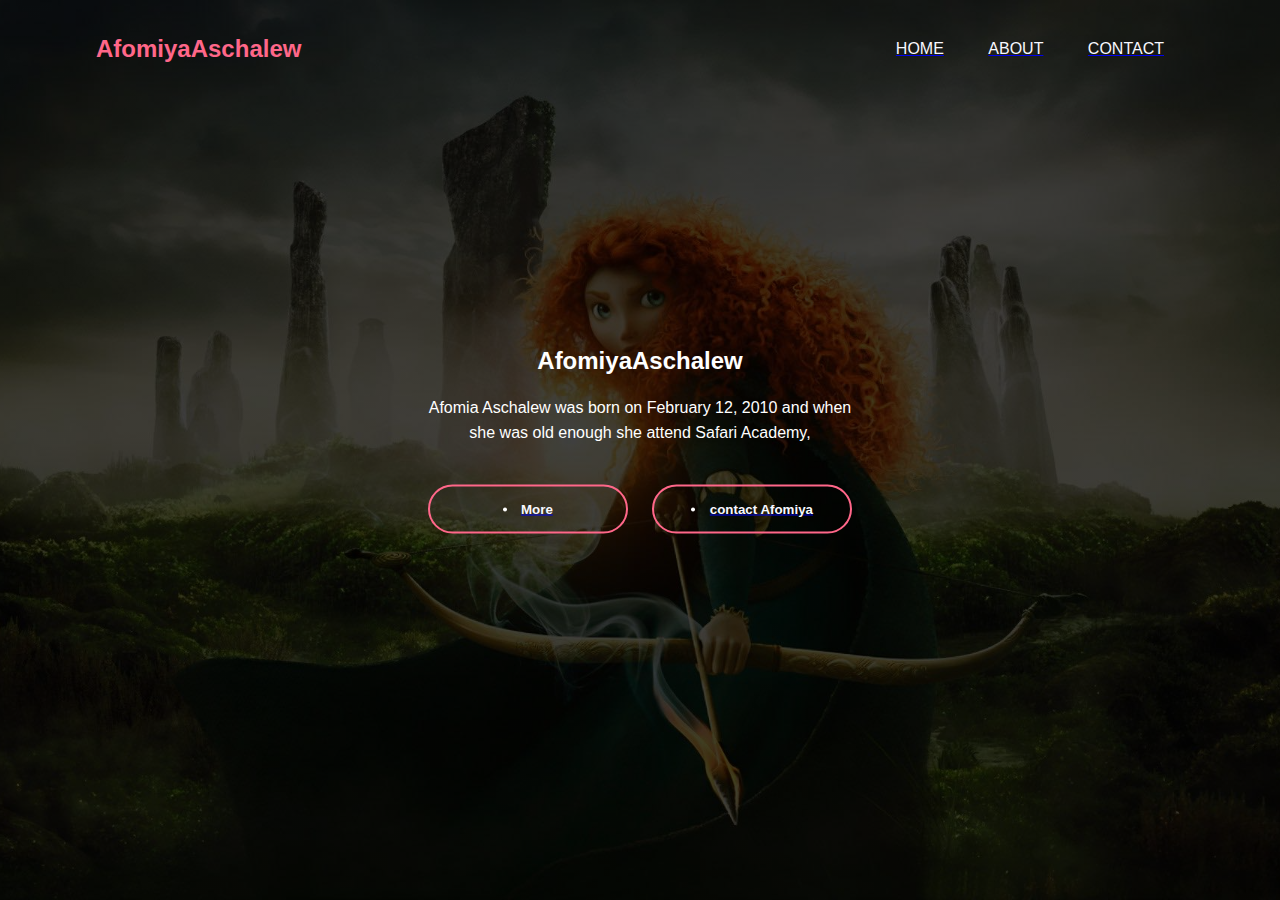
<file: index.html>
<html >
<head>
    <title>My Website - Home</title>
    <link rel="stylesheet" href="styles.css">
    </head>
    <body>
        <div class="banner">
            <div class="navbar">
                <h2 class="logo"><font color="#ff6789">AfomiyaAschalew</font></h2>
                <ul>
                    <li><a href="index.html"><font color="#f8f8ff"> Home </font></a></li>
                    <li><a href="about.html"><font color="#f8f8ff"> About</font></a></li>
                    <li><a href="contact.html"><font color="#f8f8ff"> contact</font></a></li>
                </ul>
            </div>
        <div class="content">
            <h2>AfomiyaAschalew</h2>
            <p>Afomia Aschalew was born on February 12, 2010 and when <br>she was old enough she attend  Safari Academy, </p>
           <div>
            <button type="button"> <li><a href="about.html"><font color="#f8f8ff"> More </font></a></li><span></span></button>
            <button type="button"><li><a href="contact23.html"><font color="#f8f8ff"> contact Afomiya </font></a></li><span></span></button><span></span></button>
            
            </body>
            </html>
        
        </div>
        </div>
        <footer>
</file>
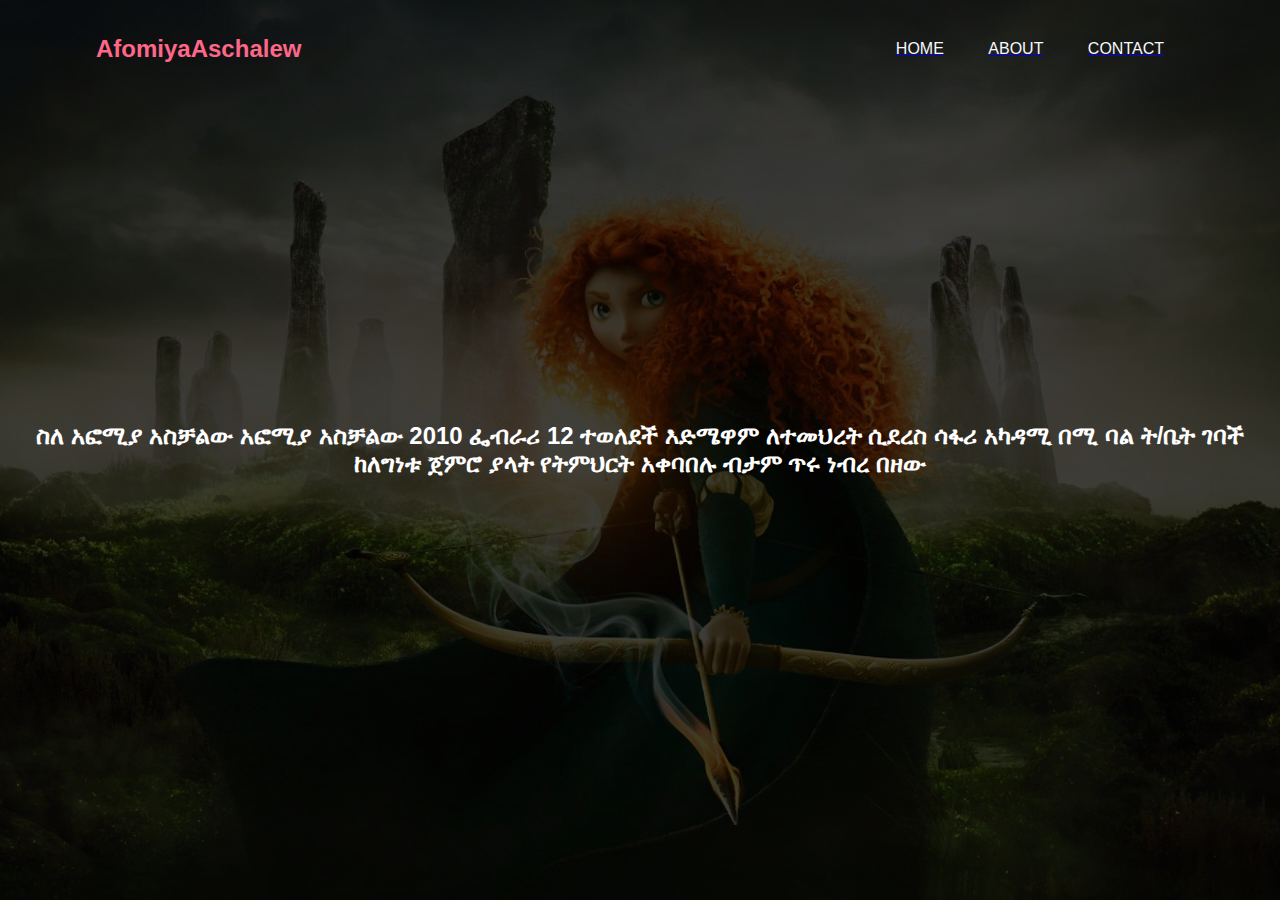
<file: about.html>
<html >
<head>
    <title>My Website - Home</title>
    <link rel="stylesheet" href="styles.css">
    </head>
    <body>
        <div class="banner">
            <div class="navbar">
                <h2 class="logo"><font color="#ff6789">AfomiyaAschalew</font></h2>
                <ul>
                    <li><a href="index.html"><font color="#f8f8ff"> home </font></a></li>
                    <li><a href="about.html"><font color="#f8f8ff"> About</font></a></li>
                    <li><a href="contact.html"><font color="#f8f8ff"> contact </font></a></li>
                </ul>
            </div>
        <div class="content">
            <h2>ስለ አፎሚያ አስቻልው 
                አፎሚያ አስቻልው 2010 ፌብራሪ 12 ተወለደች እድሜዋም ለተመህረት ሲደረስ ሳፋሪ አካዳሚ በሚ ባል  ት/ቤት ገባች ከለግነቱ ጀምሮ ያላት የትምህርት አቀባበሉ ብታም ጥሩ ነብረ በዘው 
                
                </h2>
</file>
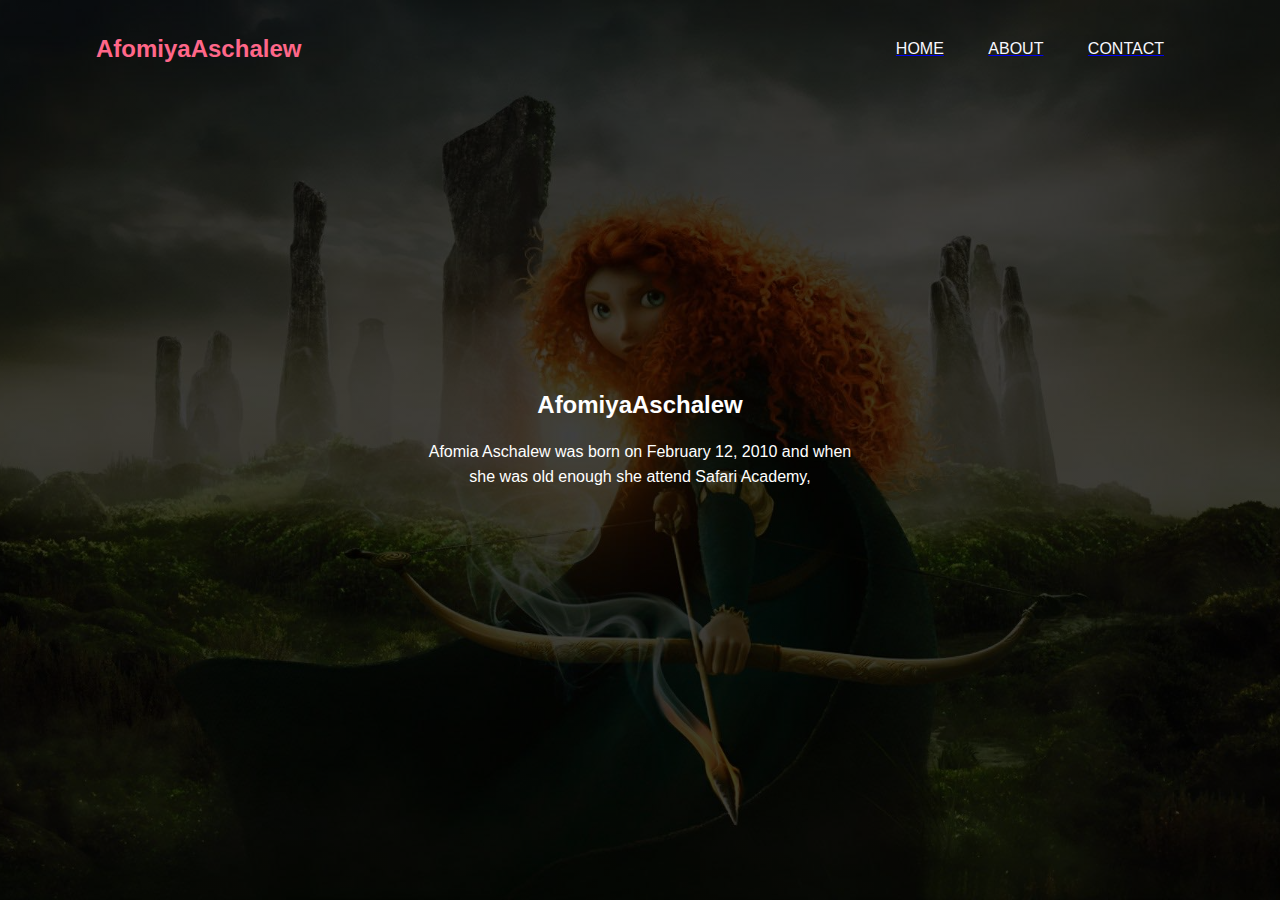
<file: about67.html>
<html >
<head>
    <title>My Website - Home</title>
    <link rel="stylesheet" href="styles.css">
    </head>
    <body>
        <div class="banner">
            <div class="navbar">
                <h2 class="logo"><font color="#ff6789">AfomiyaAschalew</font></h2>
                <ul>
                    <li><a href="index.html"><font color="#f8f8ff"> Home </font></a></li>
                    <li><a href="about.html"><font color="#f8f8ff"> About</font></a></li>
                    <li><a href="contact23.html"><font color="#f8f8ff"> contact</font></a></li>
                </ul>
            </div>
        <div class="content">
            <h2>AfomiyaAschalew</h2>
            <p>Afomia Aschalew was born on February 12, 2010 and when <br>she was old enough she attend  Safari Academy, </p>
           <div>
</file>
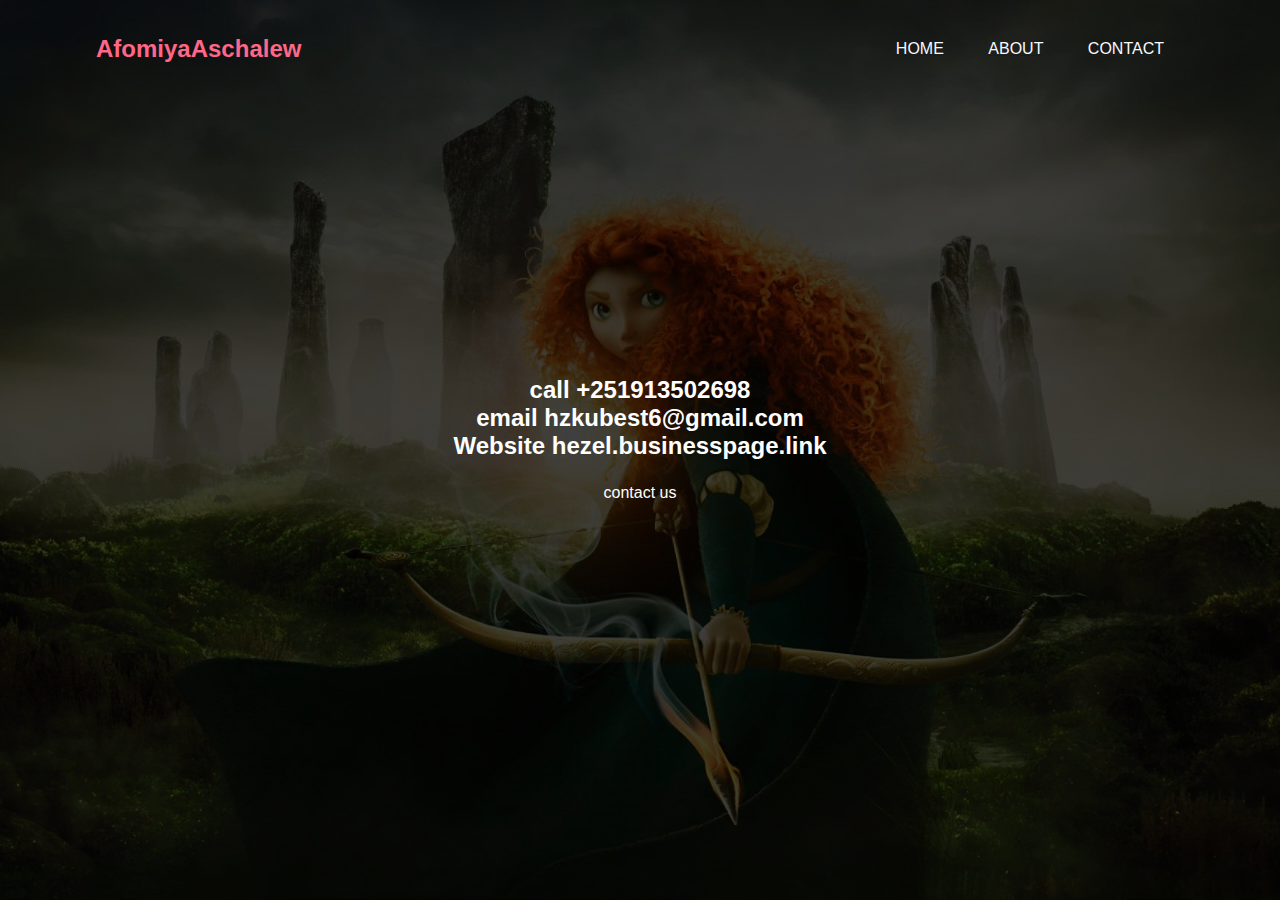
<file: contact.html>
<html >
<head>
    <title>My Website - Home</title>
    <link rel="stylesheet" href="style3.css">
    </head>
    <body>
        <div class="banner">
            <div class="navbar">
                <h2 class="logo"><font color="#ff6789">AfomiyaAschalew</font></h2>
                <ul>
                    <li><a href="index.html"><font color="#f8f8ff"> Home </font></a></li>
                    <li><a href="about.html"><font color="#f8f8ff"> About</font></a></li>
                    <li><a href="contact.html"><font color="#f8f8ff"> contact</font></a></li>
                </ul>
            </div>
        <div class="content">
            <h2>call +251913502698</h2>
            <h2>email hzkubest6@gmail.com</h2>
            <h2>Website hezel.businesspage.link</h2>
            <p>contact us  </p>
           <div>
</file>
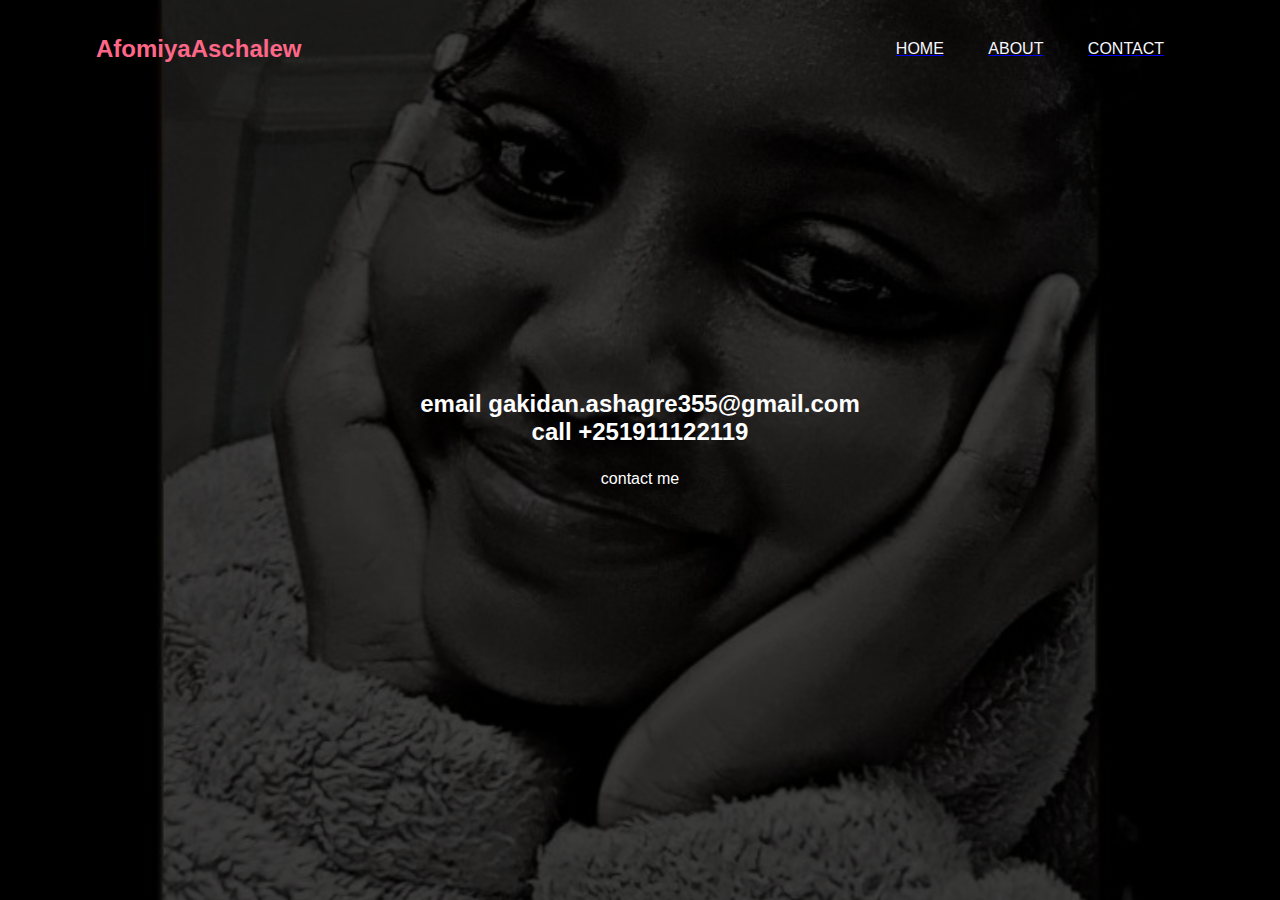
<file: contact23.html>
<html >
<head>
    <title>My Website - Home</title>
    <link rel="stylesheet" href="style7.css">
    </head>
    <body>
        <div class="banner">
            <div class="navbar">
                <h2 class="logo"><font color="#ff6789">AfomiyaAschalew</font></h2>
                <ul>
                    <li><a href="index.html"><font color="#f8f8ff"> Home </font></a></li>
                    <li><a href="about.html"><font color="#f8f8ff"> About</font></a></li>
                    <li><a href="contact.html"><font color="#f8f8ff"> contact</font></a></li>
                </ul>
            </div>
        <div class="content">
            <h2>email gakidan.ashagre355@gmail.com</h2>
            <h2>call +251911122119</h2>
         <p> contact me </p>
           <div>
           
        </div>
</file>
<file: styles.css>
*{
    margin: 0;
    padding: 0;
    font-family: 'Gill Sans', 'Gill Sans MT', Calibri, 'Trebuchet MS', sans-serif;
}
.banner{
    width: 100%;
    height: 100vh;
    background-image: linear-gradient(rgba(0,0,0,0.75),rgba(0,0,0,0.75)),url(R.jfif);
    background-size: cover;
    background-position: center;
}
.navbar{
    width: 85% ;
    margin: auto;
    padding: 35px 0;
    display: flex;
    align-items: center;
    justify-content: space-between;
}
.logo{
    width: 120px;
    cursor: pointer;
}
.navbar ul li{
    list-style: none;
    display: inline-block;
    margin: 0 20px;
    position: relative;
}

.navbar ul li{
    text-decoration: none;
    color: #fff;
    text-transform: uppercase;
}
.navbar ul li::after{
  content: '';
  height: 3px;
  width: 0%;
  background:#ff6789;
  position: absolute;
  left: 0;
  bottom: -10px;
  transition: 0.5s;
}
.navbar ul li:hover::after{
    width: 100%;
}
.content{
    width: 100%;
    position: absolute;
    top: 50%;
    transform: translateY(-50%);
    text-align: center;
    color: #fff;
}
.content h1 {
    font-size: 70px;
    margin-top: 80px;
}
.content p{
    margin: 20px auto;
    font-weight: 100;
    line-height: 25px;
}
button{
    width: 200px;
    padding: 15px 0;
    text-align: center;
    margin: 20px 10px;
    border-radius: 25px;
    font-weight: bold;
    border: 2px solid #ff6789;
    background: transparent;
    color: #fff;
    cursor: pointer;
    position: relative;
    overflow: hidden;
}

span{
    background: #ff6789;
    height: 100%;
    width: 0;
    border-radius: 25px;
    position: absolute;
    left: 0;
    bottom: 0;
    z-index: -1;
    transition: 0.5s;
}
button:hover span{
    width: 100%;
}
button:hover{
    border: none;
}
/* styles.css */
body {
    font-family: Arial, sans-serif;
    margin: 0;
    padding: 0;
  }
  
  header {
    text-align: center;
    padding: 50px 0;
    background-color: #f0f0f0;
  }
  
  h1 {
    margin: 0;
    font-size: 36px;
  }
  
  main {
    padding: 30px;
  }
  
  .features, .cta {
    margin-bottom: 30px;
  }
  
  ul {
    list-style: none;
    padding: 0;
  }
  
  .btn {
    display: inline-block;
    padding: 10px 20px;
    text-decoration: none;
    background-color: #3498db;
    color: #fff;
    border-radius: 5px;
    transition: background-color 0.3s ease;
  }
  
  .btn:hover {
    background-color: #2980b9;
  }
  footer {
    text-align: center;
    padding: 20px 0;
    background-color:transparent;
    color: #fff;
  }
</file>
<file: style3.css>
*{
    margin: 0;
    padding: 0;
    font-family: 'Gill Sans', 'Gill Sans MT', Calibri, 'Trebuchet MS', sans-serif;
}
.banner{
    width: 100%;
    height: 100vh;
    background-image: linear-gradient(rgba(0,0,0,0.75),rgba(0,0,0,0.75)),url(R.jfif);
    background-size: cover;
    background-position: center;
}
.navbar{
    width: 85% ;
    margin: auto;
    padding: 35px 0;
    display: flex;
    align-items: center;
    justify-content: space-between;
}
.logo{
    width: 120px;
    cursor: pointer;
}
.navbar ul li{
    list-style: none;
    display: inline-block;
    margin: 0 20px;
    position: relative;
}

.navbar ul li{
    text-decoration: none;
    color: #fff;
    text-transform: uppercase;
}
.navbar ul li::after{
  content: '';
  height: 3px;
  width: 0%;
  background:#ff6789;
  position: absolute;
  left: 0;
  bottom: -10px;
  transition: 0.5s;
}
.navbar ul li:hover::after{
    width: 100%;
}
.content{
    width: 100%;
    position: absolute;
    top: 50%;
    transform: translateY(-50%);
    text-align: center;
    color: #fff;
}
.content h1 {
    font-size: 70px;
    margin-top: 80px;
}
.content p{
    margin: 20px auto;
    font-weight: 100;
    line-height: 25px;
}
button{
    width: 200px;
    padding: 15px 0;
    text-align: center;
    margin: 20px 10px;
    border-radius: 25px;
    font-weight: bold;
    border: 2px solid #ff6789;
    background: transparent;
    color: #fff;
    cursor: pointer;
    position: relative;
    overflow: hidden;
}

span{
    background: #ff6789;
    height: 100%;
    width: 0;
    border-radius: 25px;
    position: absolute;
    left: 0;
    bottom: 0;
    z-index: -1;
    transition: 0.5s;
}
button:hover span{
    width: 100%;
}
button:hover{
    border: none;
}
/* styles.css */
body {
    font-family: Arial, sans-serif;
    margin: 0;
    padding: 0;
  }
  
  header {
    text-align: center;
    padding: 50px 0;
    background-color: #f0f0f0;
  }
  
  h1 {
    margin: 0;
    font-size: 36px;
  }
  
  main {
    padding: 30px;
  }
  
  .features, .cta {
    margin-bottom: 30px;
  }
  
  ul {
    list-style: none;
    padding: 0;
  }
  
  .btn {
    display: inline-block;
    padding: 10px 20px;
    text-decoration: none;
    background-color: #3498db;
    color: #fff;
    border-radius: 5px;
    transition: background-color 0.3s ease;
  }
  
  .btn:hover {
    background-color: #2980b9;
  }
  
  footer {
    text-align: center;
    padding: 20px 0;
    background-color: #333;
    color: #fff;
  }
</file>
<file: style7.css>
*{
    margin: 0;
    padding: 0;
    font-family: 'Gill Sans', 'Gill Sans MT', Calibri, 'Trebuchet MS', sans-serif;
}
.banner{
    width: 100%;
    height: 100vh;
    background-image: linear-gradient(rgba(0,0,0,0.75),rgba(0,0,0,0.75)),url(photo_16_2023-05-28_13-24-20\ -\ Copy\ -\ Copy\ -\ Copy.jpg);
    background-size: cover;
    background-position: center;
}
.navbar{
    width: 85% ;
    margin: auto;
    padding: 35px 0;
    display: flex;
    align-items: center;
    justify-content: space-between;
}
.logo{
    width: 120px;
    cursor: pointer;
}
.navbar ul li{
    list-style: none;
    display: inline-block;
    margin: 0 20px;
    position: relative;
}

.navbar ul li{
    text-decoration: none;
    color: #fff;
    text-transform: uppercase;
}
.navbar ul li::after{
  content: '';
  height: 3px;
  width: 0%;
  background:#ff6789;
  position: absolute;
  left: 0;
  bottom: -10px;
  transition: 0.5s;
}
.navbar ul li:hover::after{
    width: 100%;
}
.content{
    width: 100%;
    position: absolute;
    top: 50%;
    transform: translateY(-50%);
    text-align: center;
    color: #fff;
}
.content h1 {
    font-size: 70px;
    margin-top: 80px;
}
.content p{
    margin: 20px auto;
    font-weight: 100;
    line-height: 25px;
}
button{
    width: 200px;
    padding: 15px 0;
    text-align: center;
    margin: 20px 10px;
    border-radius: 25px;
    font-weight: bold;
    border: 2px solid #ff6789;
    background: transparent;
    color: #fff;
    cursor: pointer;
    position: relative;
    overflow: hidden;
}

span{
    background: #ff6789;
    height: 100%;
    width: 0;
    border-radius: 25px;
    position: absolute;
    left: 0;
    bottom: 0;
    z-index: -1;
    transition: 0.5s;
}
button:hover span{
    width: 100%;
}
button:hover{
    border: none;
}
/* styles.css */
body {
    font-family: Arial, sans-serif;
    margin: 0;
    padding: 0;
  }
  
  header {
    text-align: center;
    padding: 50px 0;
    background-color: #f0f0f0;
  }
  
  h1 {
    margin: 0;
    font-size: 36px;
  }
  
  main {
    padding: 30px;
  }
  
  .features, .cta {
    margin-bottom: 30px;
  }
  
  ul {
    list-style: none;
    padding: 0;
  }
  
  .btn {
    display: inline-block;
    padding: 10px 20px;
    text-decoration: none;
    background-color: #3498db;
    color: #fff;
    border-radius: 5px;
    transition: background-color 0.3s ease;
  }
  
  .btn:hover {
    background-color: #2980b9;
  }
  
  footer {
    text-align: center;
    padding: 20px 0;
    background-color: #333;
    color: #fff;
  }
</file>
